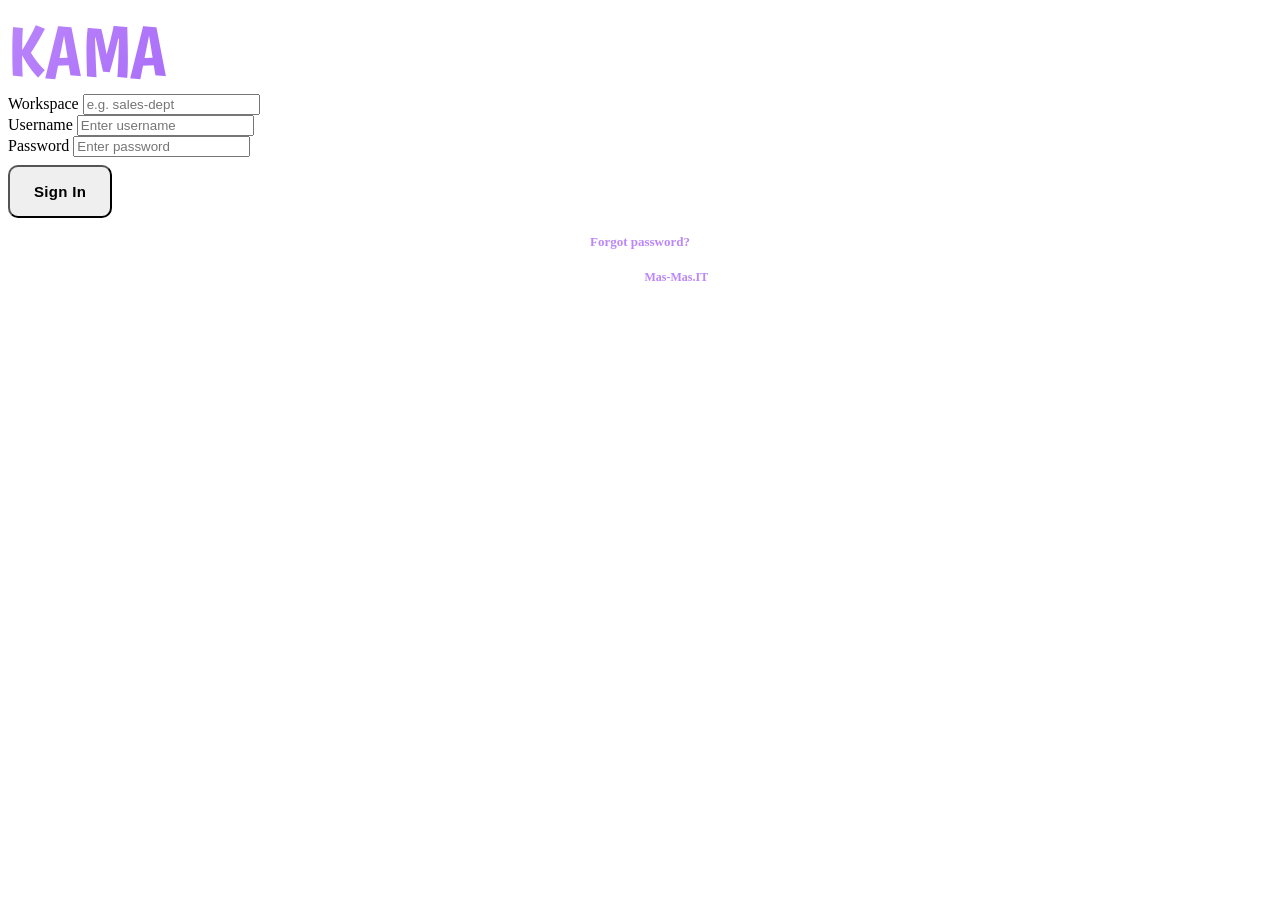
<file: index.html>
<!DOCTYPE html>
<html lang="en">
<head>
  <meta charset="UTF-8" />
  <meta name="viewport" content="width=device-width, initial-scale=1.0" />
  <title>KAMA Admin — Login</title>
  <link rel="stylesheet" href="https://static.babeh.com/admin/css/style.css" />
  <link rel="preconnect" href="https://fonts.googleapis.com">
  <link rel="preconnect" href="https://fonts.gstatic.com" crossorigin>
  <link href="https://fonts.googleapis.com/css2?family=Boogaloo&family=Inter:wght@400;450;500;600;700&display=swap" rel="stylesheet">
</head>
<body>
  <div class="login-page">
    <div class="login-card">
      <div class="login-logo">
        <h1 style="font-size: 72px; font-weight: 400; font-family: 'Boogaloo', cursive; background-image: linear-gradient(135deg, #BB86FC, #9b59f5, #e040fb, #BB86FC); -webkit-background-clip: text; -webkit-text-fill-color: transparent; background-clip: text; letter-spacing: 0.3px; margin: 0;">KAMA</h1>
      </div>

      <div class="login-error" id="loginError"></div>

      <form id="loginForm" autocomplete="off">
        <div class="form-group">
          <label class="form-label" for="workspace">Workspace</label>
          <input
            class="form-control"
            type="text"
            id="workspace"
            name="workspace"
            placeholder="e.g. sales-dept"
            autocomplete="off"
            spellcheck="false"
            required
          />
        </div>
        <div class="form-group">
          <label class="form-label" for="username">Username</label>
          <input
            class="form-control"
            type="text"
            id="username"
            name="username"
            placeholder="Enter username"
            autocomplete="username"
            required
          />
        </div>
        <div class="form-group">
          <label class="form-label" for="password">Password</label>
          <input
            class="form-control"
            type="password"
            id="password"
            name="password"
            placeholder="Enter password"
            autocomplete="current-password"
            required
          />
        </div>
        <button type="submit" class="btn btn-primary w-full" id="loginBtn" style="justify-content:center;margin-top:8px;padding:16px 24px;font-size:15px;font-weight:600;border-radius:10px;letter-spacing:0.02em;">
          Sign In
        </button>
      </form>

      <p style="text-align:center;margin-top:16px;font-size:13px;">
        <a href="#" id="showForgot" style="color:#BB86FC;text-decoration:none;font-weight:600;">Forgot password?</a>
      </p>

      <form id="forgotForm" autocomplete="off" style="display:none;margin-top:8px;">
        <div class="login-error" id="forgotError"></div>
        <div class="login-error" id="forgotSuccess" style="display:none;background:rgba(46, 204, 113, 0.18);border-color:rgba(46, 204, 113, 0.45);color:#b8ffd8;"></div>
        <div class="form-group">
          <label class="form-label" for="forgotWorkspace">Workspace</label>
          <input class="form-control" type="text" id="forgotWorkspace" name="forgotWorkspace" placeholder="e.g. sales-dept" autocomplete="off" spellcheck="false" required />
        </div>
        <div class="form-group">
          <label class="form-label" for="forgotUsername">Username</label>
          <input class="form-control" type="text" id="forgotUsername" name="forgotUsername" placeholder="Enter username" autocomplete="username" required />
        </div>
        <button type="submit" class="btn btn-primary w-full" id="forgotBtn" style="justify-content:center;margin-top:8px;padding:16px 24px;font-size:15px;font-weight:600;border-radius:10px;letter-spacing:0.02em;">
          Send reset link
        </button>
        <p style="text-align:center;margin-top:14px;font-size:12px;">
          <a href="#" id="showLogin" style="color:#BB86FC;text-decoration:none;font-weight:600;">Back to sign in</a>
        </p>
      </form>

      <p style="text-align:center;margin-top:20px;font-size:12px;color:rgba(255,255,255,0.38);">
        Engineered by <a href="https://mas-mas.it" target="_blank" rel="noopener noreferrer" style="color: #BB86FC; text-decoration: none; font-weight: 600;">Mas-Mas.IT</a>
      </p>
    </div>
  </div>

  <script src="https://static.babeh.com/admin/js/config.js?v=20260912-01"></script>
  <script>
    /** SHA-256 of "workspace::token" — used to detect sessionStorage tampering */
    async function _computeBinding(workspace, token) {
      const raw = `${workspace}::${token}`;
      const buf = await crypto.subtle.digest('SHA-256', new TextEncoder().encode(raw));
      return Array.from(new Uint8Array(buf)).map(b => b.toString(16).padStart(2, '0')).join('');
    }

    function _decodeTokenPayload(token) {
      try {
        const part = String(token || '').split('.')[1] || '';
        if (!part) return null;
        const normalized = part.replace(/-/g, '+').replace(/_/g, '/');
        const padded = normalized + '='.repeat((4 - (normalized.length % 4)) % 4);
        return JSON.parse(atob(padded));
      } catch (_) {
        return null;
      }
    }

    function _getTenantIdFromToken(token) {
      const payload = _decodeTokenPayload(token);
      return String(payload?.tenant_id || '').trim();
    }

    function _getWorkspaceFromToken(token) {
      const payload = _decodeTokenPayload(token);
      return String(payload?.workspace || '').trim().toLowerCase();
    }

    // Redirect if already logged in (same tab / workspace)
    if (sessionStorage.getItem('admin_token')) {
      window.location.href = 'dashboard.html';
    }

    // ── Login handler ───────────────────────────────────────────────
    document.getElementById('loginForm').addEventListener('submit', async (e) => {
      e.preventDefault();
      const btn   = document.getElementById('loginBtn');
      const errEl = document.getElementById('loginError');
      errEl.classList.remove('visible');
      btn.disabled    = true;
      btn.textContent = 'Signing in…';

      const workspace = document.getElementById('workspace').value.trim();
      const username  = document.getElementById('username').value.trim();
      const password  = document.getElementById('password').value;

      try {
        // Step 1: Resolve workspace endpoint via mapping API.
        // No user credentials are sent to the mapping service.
        const endpoint = await lookupWorkspace(workspace);
        if (!endpoint) {
          throw new Error(`Workspace “${workspace}” not found.`);
        }

        // Step 2: Authenticate directly against the target workspace API.
        const wsRes = await fetch(`${endpoint}/api/admin/login`, {
          method: 'POST',
          headers: { 'Content-Type': 'application/json' },
          body: JSON.stringify({ username, password, workspace }),
        });
        const wsData = await wsRes.json();
        if (!wsRes.ok) {
          throw new Error(wsData.detail || 'Workspace authentication failed');
        }
        const wsToken = wsData.access_token;
        if (!wsToken) throw new Error('No token received from workspace');

        // Step 3: Store session — endpoint-bound, tamper-resistant.
        const tenantId = _getTenantIdFromToken(wsToken);
        const tokenWorkspace = _getWorkspaceFromToken(wsToken);
        if (tokenWorkspace && tokenWorkspace !== workspace.toLowerCase()) {
          throw new Error('Workspace mismatch detected. Please retry login.');
        }
        const binding = await _computeBinding(workspace, wsToken);
        sessionStorage.removeItem('admin_api_key');
        sessionStorage.removeItem('admin_plan');
        sessionStorage.setItem('admin_workspace',       workspace);
        sessionStorage.setItem('admin_endpoint',        endpoint);
        sessionStorage.setItem('admin_token',           wsToken);
        sessionStorage.setItem('admin_user',            JSON.stringify(wsData.user));
        sessionStorage.setItem('admin_tenant_id',       tenantId);
        sessionStorage.setItem('admin_session_binding', binding);
        window.location.href = 'dashboard.html';
      } catch (err) {
        errEl.textContent = err.message;
        errEl.classList.add('visible');
        btn.disabled    = false;
        btn.textContent = 'Sign In';
      }
    });

    const SHARED_ADMIN_API = (() => {
      const hostname = window.location.hostname;
      if (hostname === 'localhost' || hostname === '127.0.0.1') {
        return 'http://127.0.0.1:8101';
      }
      return 'https://kama-api.babeh.com';
    })();

    const loginForm = document.getElementById('loginForm');
    const forgotForm = document.getElementById('forgotForm');
    const showForgot = document.getElementById('showForgot');
    const showLogin = document.getElementById('showLogin');

    function showForgotError(message) {
      const errEl = document.getElementById('forgotError');
      const okEl = document.getElementById('forgotSuccess');
      okEl.style.display = 'none';
      okEl.classList.remove('visible');
      errEl.textContent = message;
      errEl.classList.add('visible');
    }

    function showForgotSuccess(message) {
      const errEl = document.getElementById('forgotError');
      const okEl = document.getElementById('forgotSuccess');
      errEl.classList.remove('visible');
      okEl.textContent = message;
      okEl.style.display = 'block';
      okEl.classList.add('visible');
    }

    showForgot.addEventListener('click', (e) => {
      e.preventDefault();
      document.getElementById('forgotWorkspace').value = document.getElementById('workspace').value.trim();
      loginForm.style.display = 'none';
      showForgot.style.display = 'none';
      forgotForm.style.display = 'block';
    });

    showLogin.addEventListener('click', (e) => {
      e.preventDefault();
      forgotForm.style.display = 'none';
      loginForm.style.display = 'block';
      showForgot.style.display = 'block';
    });

    forgotForm.addEventListener('submit', async (e) => {
      e.preventDefault();
      const btn = document.getElementById('forgotBtn');
      const workspace = document.getElementById('forgotWorkspace').value.trim();
      const username = document.getElementById('forgotUsername').value.trim();
      document.getElementById('forgotError').classList.remove('visible');
      document.getElementById('forgotSuccess').style.display = 'none';
      if (!workspace || !username) {
        showForgotError('Workspace and username are required.');
        return;
      }
      btn.disabled = true;
      btn.textContent = 'Sending…';
      try {
        const res = await fetch(`${SHARED_ADMIN_API}/api/admin/request-password-reset`, {
          method: 'POST',
          headers: { 'Content-Type': 'application/json' },
          body: JSON.stringify({ workspace, username }),
        });
        let data = {};
        try { data = await res.json(); } catch (_) {}
        if (!res.ok) {
          const detail = data.detail || data.message || 'Could not send the reset link.';
          throw new Error(typeof detail === 'string' ? detail : 'Could not send the reset link.');
        }
        showForgotSuccess('Reset link sent to the email on file.');
        btn.textContent = 'Sent';
      } catch (err) {
        showForgotError(err.message || 'Could not send the reset link.');
        btn.disabled = false;
        btn.textContent = 'Send reset link';
      }
    });
  </script>
</body>
</html>
</file>
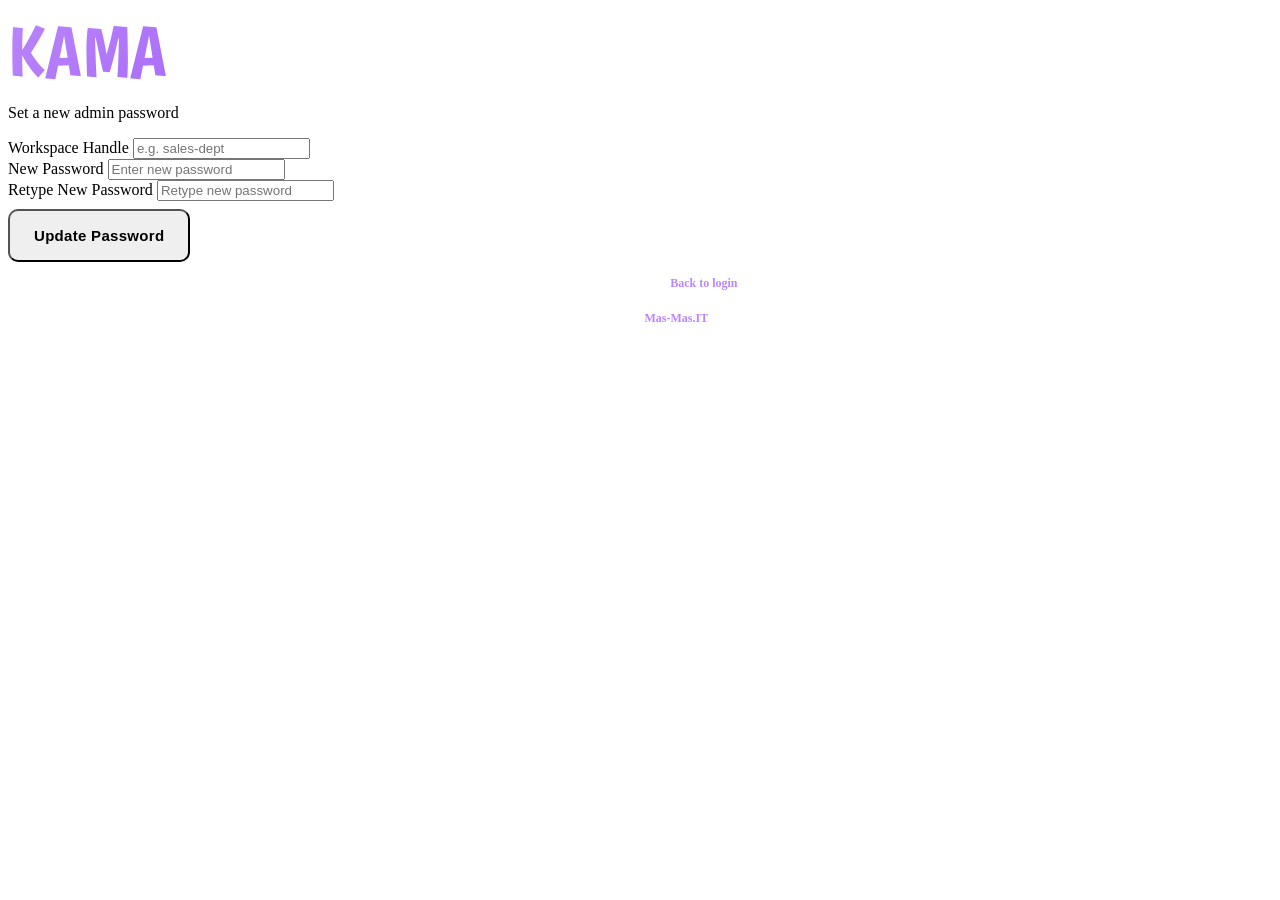
<file: reset-password.html>
<!DOCTYPE html>
<html lang="en">
<head>
  <meta charset="UTF-8" />
  <meta name="viewport" content="width=device-width, initial-scale=1.0" />
  <title>KAMA Admin — Reset Password</title>
  <link rel="stylesheet" href="https://static.babeh.com/admin/css/style.css" />
  <link rel="preconnect" href="https://fonts.googleapis.com">
  <link rel="preconnect" href="https://fonts.gstatic.com" crossorigin>
  <link href="https://fonts.googleapis.com/css2?family=Boogaloo&family=Inter:wght@400;450;500;600;700&display=swap" rel="stylesheet">
</head>
<body>
  <div class="login-page">
    <div class="login-card">
      <div class="login-logo">
        <h1 style="font-size: 72px; font-weight: 400; font-family: 'Boogaloo', cursive; background-image: linear-gradient(135deg, #BB86FC, #9b59f5, #e040fb, #BB86FC); -webkit-background-clip: text; -webkit-text-fill-color: transparent; background-clip: text; letter-spacing: 0.3px; margin: 0;">KAMA</h1>
        <p style="margin-top: 10px;">Set a new admin password</p>
      </div>

      <div class="login-error" id="resetError"></div>
      <div class="login-error" id="resetSuccess" style="display:none;background:rgba(46, 204, 113, 0.18);border-color:rgba(46, 204, 113, 0.45);color:#b8ffd8;"></div>

      <form id="resetForm" autocomplete="off">
        <div class="form-group">
          <label class="form-label" for="workspace">Workspace Handle</label>
          <input
            class="form-control"
            type="text"
            id="workspace"
            name="workspace"
            placeholder="e.g. sales-dept"
            autocomplete="off"
            spellcheck="false"
            required
          />
        </div>

        <div class="form-group">
          <label class="form-label" for="password">New Password</label>
          <input
            class="form-control"
            type="password"
            id="password"
            name="password"
            placeholder="Enter new password"
            autocomplete="new-password"
            required
          />
        </div>

        <div class="form-group">
          <label class="form-label" for="retypePassword">Retype New Password</label>
          <input
            class="form-control"
            type="password"
            id="retypePassword"
            name="retypePassword"
            placeholder="Retype new password"
            autocomplete="new-password"
            required
          />
        </div>

        <button type="submit" class="btn btn-primary w-full" id="resetBtn" style="justify-content:center;margin-top:8px;padding:16px 24px;font-size:15px;font-weight:600;border-radius:10px;letter-spacing:0.02em;">
          Update Password
        </button>
      </form>

      <p style="text-align:center;margin-top:14px;font-size:12px;color:rgba(255,255,255,0.5);">
        Already have credentials? <a href="index.html" style="color:#BB86FC;text-decoration:none;font-weight:600;">Back to login</a>
      </p>

      <p style="text-align:center;margin-top:20px;font-size:12px;color:rgba(255,255,255,0.38);">
        Engineered by <a href="https://mas-mas.it" target="_blank" rel="noopener noreferrer" style="color: #BB86FC; text-decoration: none; font-weight: 600;">Mas-Mas.IT</a>
      </p>
    </div>
  </div>

  <script src="https://static.babeh.com/admin/js/config.js"></script>
  <script>
    const SHARED_ADMIN_API = (() => {
      const hostname = window.location.hostname;
      if (hostname === 'localhost' || hostname === '127.0.0.1') {
        return 'http://127.0.0.1:8101';
      }
      return 'https://kama-api.babeh.com';
    })();

    function getQueryParam(...keys) {
      const params = new URLSearchParams(window.location.search);
      for (const key of keys) {
        const value = params.get(key);
        if (value && value.trim()) return value.trim();
      }
      return '';
    }

    function showError(message) {
      const errEl = document.getElementById('resetError');
      const okEl = document.getElementById('resetSuccess');
      okEl.style.display = 'none';
      okEl.classList.remove('visible');
      errEl.textContent = message;
      errEl.classList.add('visible');
    }

    function showSuccess(message) {
      const errEl = document.getElementById('resetError');
      const okEl = document.getElementById('resetSuccess');
      errEl.classList.remove('visible');
      okEl.textContent = message;
      okEl.style.display = 'block';
      okEl.classList.add('visible');
    }

    const workspaceFromUrl = getQueryParam('workspace_handle', 'workspace-handle', 'workspace', 'ws', 'workspace_id', 'workspace-id');
    const resetTokenFromUrl = getQueryParam('t', 'token', 'reset_token', 'reset-token');
    const storedResetToken = sessionStorage.getItem('admin_reset_token') || '';
    const resetToken = resetTokenFromUrl || storedResetToken;

    if (workspaceFromUrl) {
      document.getElementById('workspace').value = workspaceFromUrl;
    }

    if (resetTokenFromUrl) {
      sessionStorage.setItem('admin_reset_token', resetTokenFromUrl);
    }

    // Keep query params intact for reliability across browser/app-webview edge cases.

    document.getElementById('resetForm').addEventListener('submit', async (e) => {
      e.preventDefault();

      const btn = document.getElementById('resetBtn');
      const workspace = document.getElementById('workspace').value.trim();
      const password = document.getElementById('password').value;
      const retypePassword = document.getElementById('retypePassword').value;

      document.getElementById('resetError').classList.remove('visible');
      document.getElementById('resetSuccess').classList.remove('visible');

      if (!workspace) {
        showError('Workspace handle is required.');
        return;
      }

      if (!/^[A-Za-z0-9_-]{3,64}$/.test(workspace)) {
        showError('Workspace handle format is invalid.');
        return;
      }

      if (!resetToken) {
        showError('Reset token is missing or invalid. Please use the latest link from your email.');
        return;
      }

      if (resetToken.length < 24) {
        showError('Reset token is too short. Please use a valid reset link.');
        return;
      }

      if (!password || !retypePassword) {
        showError('Please fill in both password fields.');
        return;
      }

      if (password !== retypePassword) {
        showError('Passwords do not match.');
        return;
      }

      if (password.length < 12) {
        showError('Password must be at least 12 characters long.');
        return;
      }

      btn.disabled = true;
      btn.textContent = 'Updating…';

      try {
        const res = await fetch(`${SHARED_ADMIN_API}/api/admin/reset-password`, {
          method: 'POST',
          headers: { 'Content-Type': 'application/json' },
          body: JSON.stringify({
            workspace,
            token: resetToken,
            new_password: password,
          }),
        });

        let data = {};
        try { data = await res.json(); } catch (_) {}

        if (!res.ok) {
          throw new Error(data.detail || data.message || 'Failed to reset password.');
        }

        sessionStorage.removeItem('admin_reset_token');
        showSuccess('Password updated successfully. Redirecting to login…');
        setTimeout(() => {
          window.location.href = `index.html?workspace=${encodeURIComponent(workspace)}`;
        }, 1400);
      } catch (err) {
        showError(err.message || 'Password reset failed.');
        btn.disabled = false;
        btn.textContent = 'Update Password';
      }
    });
  </script>
</body>
</html>
</file>
